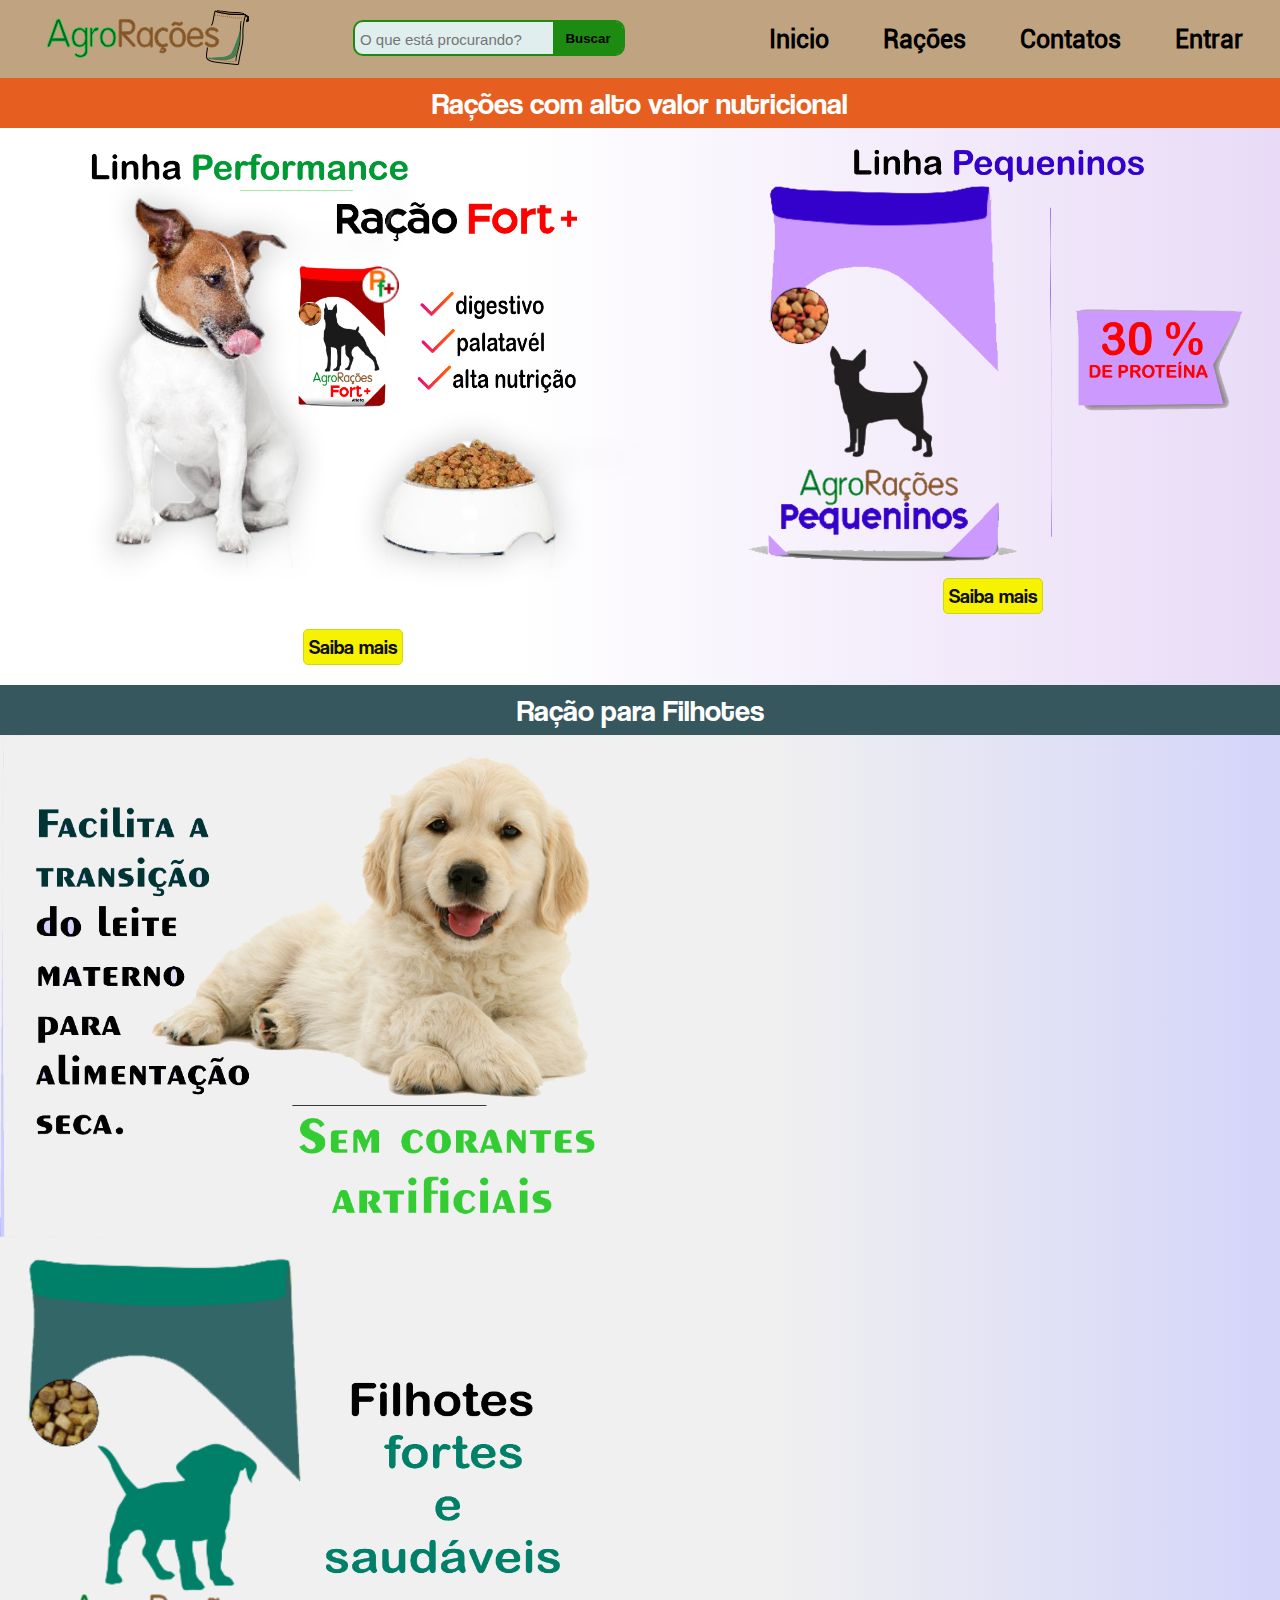
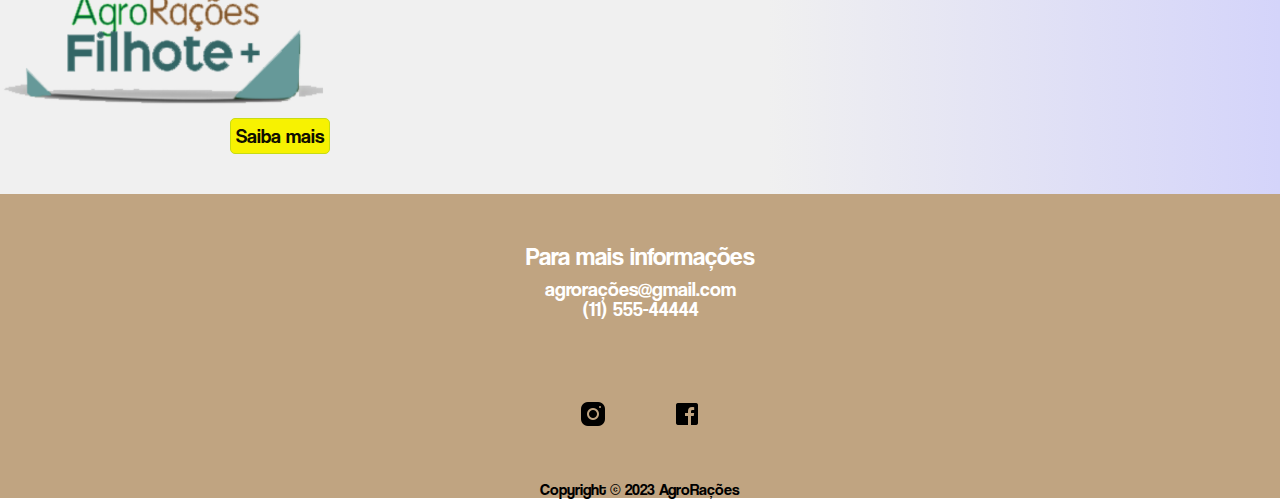
<file: index.html>
<!DOCTYPE html>
<html lang="pt-br">
<head>
    <meta charset="UTF-8">
    <meta http-equiv="X-UA-Compatible" content="IE=edge">
    <meta name="viewport" content="width=device-width, initial-scale=1.0">
    <link rel="stylesheet" href="estilos/cabeçalho.css">
    <link rel="stylesheet" href="estilos/principal.css">
    <link rel="stylesheet" href="estilos/reset.css">
    <title>Inicio</title>
</head>
<body>
<!-----------Cabeçalho-------------->
<header class="cabeçalho">
    <div class="logo-agrorações">
        <img src="imagens/logoagroraçoes.png" alt="Logo-Agro Rações">
    </div>
    <div id="divBusca">
        <input type="text" id="txtBusca" placeholder="O que está procurando?"/>
        <button id="btnBusca">Buscar</button>
     </div>
<!--Menu navegação desktop-->
    <div class="menu-nagevação">
        <nav>
            <a href="index.html">Inicio</a>
            <a href="#">Rações</a>
            <a href="#">Contatos</a>
            <a href="login.html">Entrar</a>
        </nav>  
    </div>     
<!---------Botão------->
<button onclick="animar()" id="btn-menu">
    <span class="linha"></span>
    <span class="linha"></span>
    <span class="linha"></span>
 </button>
<!--Menu navegação Mobile-->
    <div class="menu-mobile" id="menu-mobile">
        <nav>
            <a href="index.html">Inicio</a>
            <a href="#">Rações</a>
            <a href="#">Contatos</a>
            <a href="login.html">Entrar</a>
        </nav>  
    </div>
</header>
<!---------Pesquisa para Mobile-------->
<section class="section-pesquisa-menu"> 
    <div id="divBusca-mobile">
        <input type="text" id="txtBusca-mobile" placeholder="O que está procurando?"/>
        <button id="btnBusca-mobile">Buscar</button>
     </div>
</section>
<!----------------------PRINCIPAL------------------->
<section class="sessão-divulgação-martketing">
    <h1>Rações com alto valor nutricional</h1>
</section>
<main class="principal__container__2">
    <div class="imagens-1">
        <img src="imagens/linha-performance-ração.png" alt="ração linha performance" width="690px">
        <div class="botões-saiba-mais">
            <button class="botão-linhaperformance"><a href="altaperformance.html">Saiba mais</a></button>
         </div>
    </div>

    <div class="imagem-2">
        <img src="imagens/linha-pequeninos.png" alt="" width="560px">
        <div class="botões-saiba-mais">
            <button><a href="pequeninos.html">Saiba mais</a></button>
         </div>
    </div>
</main>
<!----------------PRINCIPAL RAÇÃO FILHOTES------------------->
<section class="sessão-ração-filhote">
    <div class="divulgação-ração-filhote-titulo">
        <h2>Ração para Filhotes</h2>
    </div>
</section>
<section class="rações-filhotes-principal__container">
    <div class="">
        <img src="imagens/divulgação-ração-filhote.png" alt="" width="660px">
    </div>
    <div class="ração-filhote-1">
        <img src="imagens/ração filhote-1.png" alt="" width="560px">
        <div class="botões-saiba-mais">
            <button class="botões-saiba-mais"><a href="filhotes.html">Saiba mais</a></button>
         </div>
    </div>
</section>
<!----------------Rodapé------------------->
<footer>
    <section class="informações">
        <h1>Para mais informações</h1>
        <div>
            <p>
                agrorações@gmail.com
            </p>
        </div>
        <div>
            <p>
                (11) 555-44444
            </p>
        </div>
    </section>
    <div class="redes-sociais-logo">
        <a href="#"><img src="imagens/icons8-instagram-30.png" alt=""></a>
        <a href="#"><img src="imagens/icons8-facebook-30.png" alt=""></a>
    </div>
    <div class="copyright">
        <p>Copyright © 2023 AgroRações </p>
    </div>
</footer>


<script src="java script/cabeçalho.js">

</script>

</body>
</html>
</file>
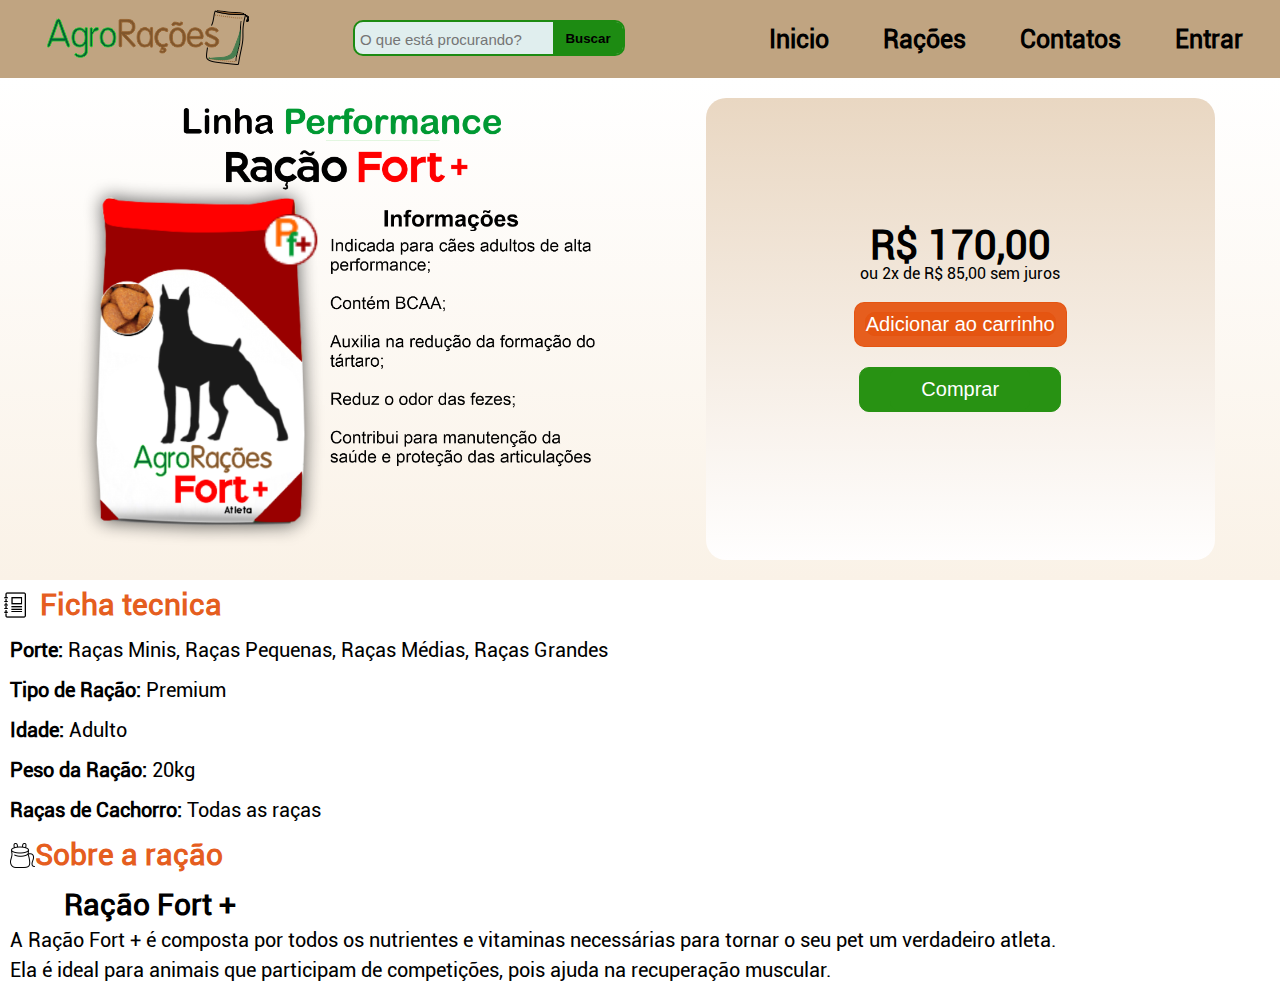
<file: altaperformance.html>
<!DOCTYPE html>
<html lang="pt-br">
<head>
    <meta charset="UTF-8">
    <meta http-equiv="X-UA-Compatible" content="IE=edge">
    <meta name="viewport" content="width=device-width, initial-scale=1.0">
    <title>Linha Alta Performance</title>
    <link rel="stylesheet" href="estilos/altaperformance.css">
    <link rel="stylesheet" href="estilos/cabeçalho.css">
    <link rel="stylesheet" href="estilos/reset.css">
</head>
<body>
    <!-----------Cabeçalho-------------->
<header class="cabeçalho">
    <div class="logo-agrorações">
        <img src="imagens/logoagroraçoes.png" alt="Logo-Agro Rações">
    </div>
    <div id="divBusca">
        <input type="text" id="txtBusca" placeholder="O que está procurando?"/>
        <button id="btnBusca">Buscar</button>
     </div>
<!--Menu navegação desktop-->
    <div class="menu-nagevação">
        <nav>
            <a href="index.html">Inicio</a>
            <a href="#">Rações</a>
            <a href="#">Contatos</a>
            <a href="login.html">Entrar</a>
        </nav>  
    </div>     
<!---------Botão------->
<button onclick="animar()" id="btn-menu">
    <span class="linha"></span>
    <span class="linha"></span>
    <span class="linha"></span>
 </button>
<!--Menu navegação Mobile-->
    <div class="menu-mobile" id="menu-mobile">
        <nav>
            <a href="index.html">Inicio</a>
            <a href="#">Rações</a>
            <a href="#">Contatos</a>
            <a href="login.html">Entrar</a>
        </nav>  
    </div>
</header>
<!---------Pesquisa para Mobile-------->
<section class="section-pesquisa-menu"> 
    <div id="divBusca-mobile">
        <input type="text" id="txtBusca-mobile" placeholder="O que está procurando?"/>
        <button id="btnBusca-mobile">Buscar</button>
     </div>
</section>
<!---------Informações Linha Alta Performance-------->
<section class="altaperformance__container">
    <div class="imagem__container">
        <img src="imagens/ração-performance-detalhes.png" alt="Ração fort + com informações" width="550px">
    </div>

    <div class="informaçõescompra__container">
         <div class="preço">
            <h1>R$ 170,00</h1>
            <p>ou 2x de R$ 85,00 sem juros</p>
        </div>

        <div class="botão-adicionaraocarrinho">
            <button><a href="#">Adicionar ao carrinho</a></button>
        </div>

        <div class="botão-comprar">
            <button><a href="#">Comprar</a></button>
        </div>
    </div>   
</section>
<!---------Informações Sobre o produto-------------->
<!---------Ficha tecnica-------------->
<section class="informações-sobreração__container">
    <div class="ficha-tecnica">
        <img src="imagens/ficha.png" alt="Logo ficha tecnica" width="30px">
        <h1>Ficha tecnica</h1>
    </div>
    <div class="ficha-tecnica-informaçõesadd">
        <p><strong>Porte:</strong> Raças Minis, Raças Pequenas, Raças Médias, Raças Grandes</p>
        <p><strong>Tipo de Ração:</strong> Premium</p>
        <p><strong>Idade:</strong> Adulto</p>
        <p><strong>Peso da Ração:</strong> 20kg</p>
        <p><strong>Raças de Cachorro:</strong> Todas as raças</p>
    </div>
</section>
<!---------Detalhes do produto-------------->
<section>
    <div class="detalhe-do-produto">
        <img src="imagens/iconeração.png" alt="Logo ficha tecnica" width="25px">
        <h1>Sobre a ração</h1>
    </div>
    <div class="sobre-afort">
        <h2>Ração Fort +</h2>
        <p>A <strong>Ração Fort + </strong>é composta por todos os nutrientes e vitaminas necessárias para tornar o seu pet um verdadeiro atleta.</p>
        <p>Ela é ideal para animais que participam de competições, pois ajuda na recuperação muscular.</p>
    </div>

</section>














<script src="java script/cabeçalho.js">

</script>
</body>
</html>
</file>
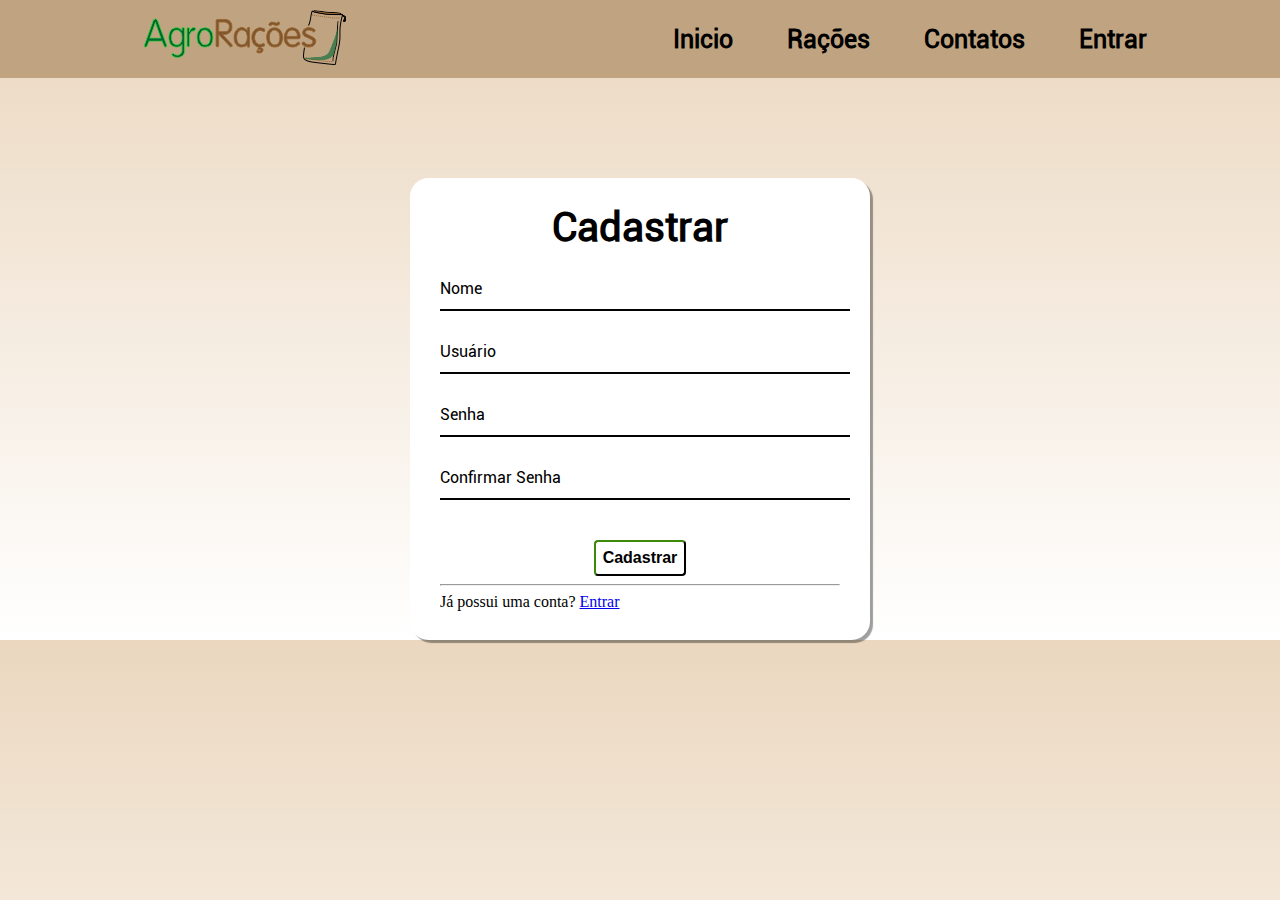
<file: cadastro.html>
<!DOCTYPE html>
<html lang="pt-br">
<head>
    <meta charset="UTF-8">
    <meta http-equiv="X-UA-Compatible" content="IE=edge">
    <meta name="viewport" content="width=device-width, initial-scale=1.0">
    <title>Cadastrar</title>
    <link rel="stylesheet" href="estilos/cadastro.css">
    <link rel="stylesheet" href="estilos/cabeçalho.css">
    <link rel="stylesheet" href="estilos/principal.css">
    <link rel="stylesheet" href="estilos/reset.css">
    <link rel="stylesheet" href="java script/cadastro.js">
</head>
<body>
    <!-----------Cabeçalho-------------->
<header class="cabeçalho">
    <div class="logo-agrorações">
        <img src="imagens/logoagroraçoes.png" alt="Logo-Agro Rações">
    </div>
<!--Menu navegação desktop-->
    <div class="menu-nagevação">
        <nav>
            <a href="index.html">Inicio</a>
            <a href="#">Rações</a>
            <a href="#">Contatos</a>
            <a href="login.html">Entrar</a>
        </nav>  
    </div>     
<!---------Botão------->
<button onclick="animar()" id="btn-menu">
    <span class="linha"></span>
    <span class="linha"></span>
    <span class="linha"></span>
 </button>
<!--Menu navegação Mobile-->
    <div class="menu-mobile" id="menu-mobile">
        <nav>
            <a href="index.html">Inicio</a>
            <a href="#">Rações</a>
            <a href="#">Contatos</a>
            <a href="login.html">Entrar</a>
        </nav>  
    </div>
</header>
<!----------Cadastro------->
<div class='container'>
    <div class='card'>
      <h1> Cadastrar </h1>
      
      <div id='msgError'></div>
      <div id='msgSuccess'></div>
      
              <div class="label-float">
                 <input type="text" id="nome" placeholder=" " required>
                 <label id="labelNome" for="nome">Nome</label>
              </div>
  
              <div class="label-float">
                 <input type="text" id="usuario" placeholder=" " required>
                 <label id="labelUsuario" for="usuario">Usuário</label>
              </div>
              
              <div class="label-float">
                 <input type="password" id="senha" placeholder=" " required>
                 <label id="labelSenha" for="senha">Senha</label>
                 <i id="verSenha" class="fa fa-eye" aria-hidden="true"></i>
                 
              </div>
  
              <div class="label-float">
                 <input type="password" id="confirmSenha" placeholder=" " required>
                 <label id="labelConfirmSenha" for="confirmSenha">Confirmar Senha</label>
                 <i id="verConfirmSenha" class="fa fa-eye" aria-hidden="true"></i>
              </div>
              
              <div class='justify-center'>
                 <button onclick='cadastrar()'>Cadastrar</button>
              </div>

              <hr>
              <div>
                <p>Já possui uma conta? <a href="login.html">Entrar</a></p>
              </div>
              
             
      
    </div>
    </div>








<script src="java script/cadastro.js"></script>
<script src="java script/cabeçalho.js"></script>
    
</body>
</html>
</file>
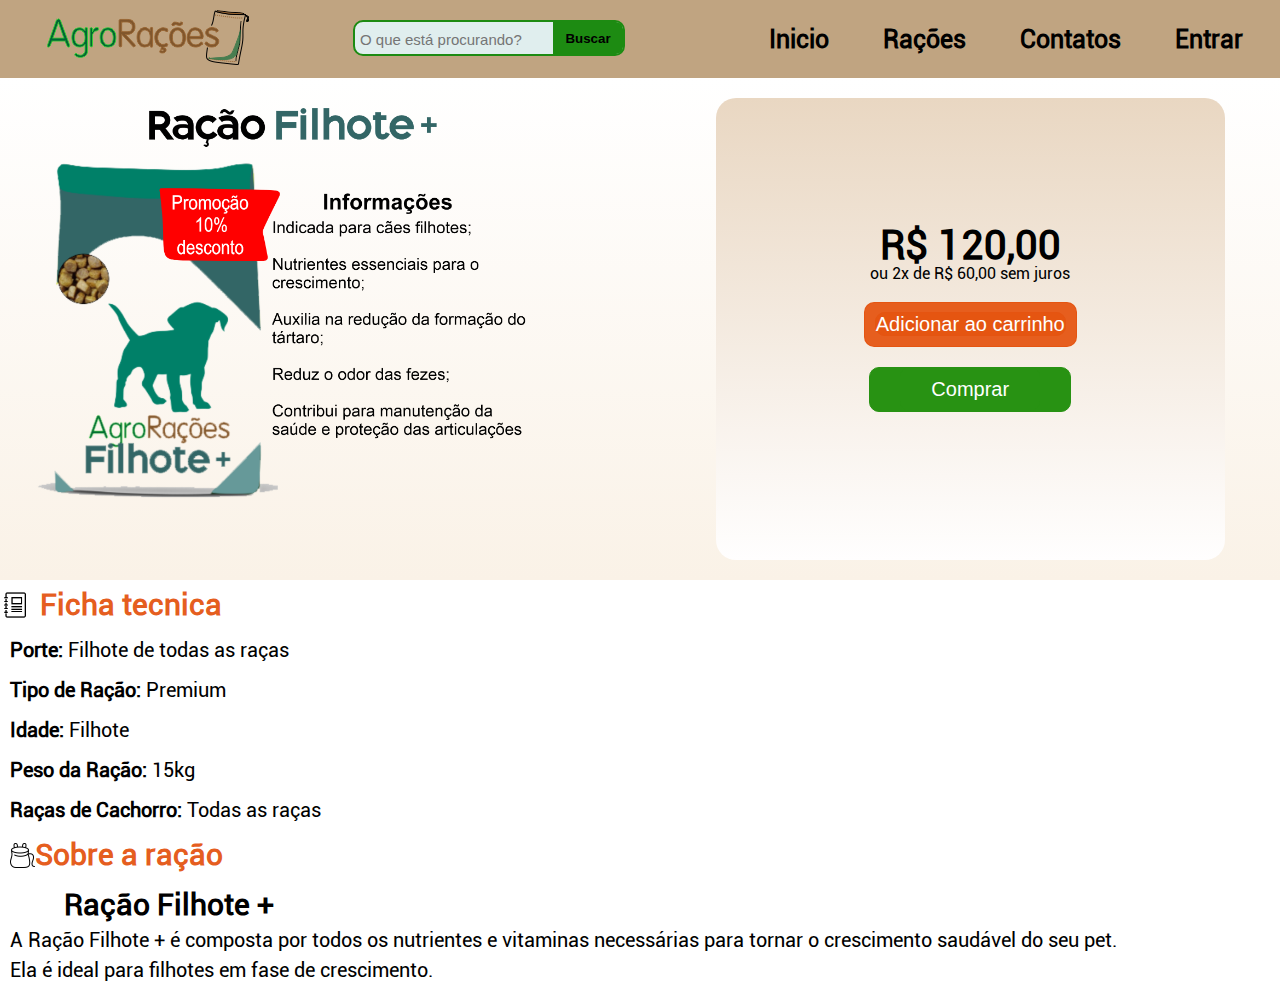
<file: filhotes.html>
<!DOCTYPE html>
<html lang="pt-br">
<head>
    <meta charset="UTF-8">
    <meta http-equiv="X-UA-Compatible" content="IE=edge">
    <meta name="viewport" content="width=device-width, initial-scale=1.0">
    <title>Ração Filhote</title>
    <link rel="stylesheet" href="estilos/altaperformance.css">
    <link rel="stylesheet" href="estilos/cabeçalho.css">
    <link rel="stylesheet" href="estilos/reset.css">
</head>
<body>
    <!-----------Cabeçalho-------------->
<header class="cabeçalho">
    <div class="logo-agrorações">
        <img src="imagens/logoagroraçoes.png" alt="Logo-Agro Rações">
    </div>
    <div id="divBusca">
        <input type="text" id="txtBusca" placeholder="O que está procurando?"/>
        <button id="btnBusca">Buscar</button>
     </div>
<!--Menu navegação desktop-->
    <div class="menu-nagevação">
        <nav>
            <a href="index.html">Inicio</a>
            <a href="#">Rações</a>
            <a href="#">Contatos</a>
            <a href="login.html">Entrar</a>
        </nav>  
    </div>     
<!---------Botão------->
<button onclick="animar()" id="btn-menu">
    <span class="linha"></span>
    <span class="linha"></span>
    <span class="linha"></span>
 </button>
<!--Menu navegação Mobile-->
    <div class="menu-mobile" id="menu-mobile">
        <nav>
            <a href="index.html">Inicio</a>
            <a href="#">Rações</a>
            <a href="#">Contatos</a>
            <a href="login.html">Entrar</a>
        </nav>  
    </div>
</header>
<!---------Pesquisa para Mobile-------->
<section class="section-pesquisa-menu"> 
    <div id="divBusca-mobile">
        <input type="text" id="txtBusca-mobile" placeholder="O que está procurando?"/>
        <button id="btnBusca-mobile">Buscar</button>
     </div>
</section>
<!---------Informações Linha Alta Performance-------->
<section class="altaperformance__container">
    <div class="imagem__container">
        <img src="imagens/filhote-detalhe-compra.png" alt="Ração fort + com informações" width="590px">
    </div>

    <div class="informaçõescompra__container">
         <div class="preço">
            <h1>R$ 120,00</h1>
            <p>ou 2x de R$ 60,00 sem juros</p>
        </div>

        <div class="botão-adicionaraocarrinho">
            <button><a href="#">Adicionar ao carrinho</a></button>
        </div>

        <div class="botão-comprar">
            <button><a href="#">Comprar</a></button>
        </div>
    </div>   
</section>
<!---------Informações Sobre o produto-------------->
<!---------Ficha tecnica-------------->
<section class="informações-sobreração__container">
    <div class="ficha-tecnica">
        <img src="imagens/ficha.png" alt="Logo ficha tecnica" width="30px">
        <h1>Ficha tecnica</h1>
    </div>
    <div class="ficha-tecnica-informaçõesadd">
        <p><strong>Porte:</strong> Filhote de todas as raças</p>
        <p><strong>Tipo de Ração:</strong> Premium</p>
        <p><strong>Idade:</strong> Filhote</p>
        <p><strong>Peso da Ração:</strong> 15kg</p>
        <p><strong>Raças de Cachorro:</strong> Todas as raças</p>
    </div>
</section>
<!---------Detalhes do produto-------------->
<section>
    <div class="detalhe-do-produto">
        <img src="imagens/iconeração.png" alt="Logo ficha tecnica" width="25px">
        <h1>Sobre a ração</h1>
    </div>
    <div class="sobre-afort">
        <h2>Ração Filhote +</h2>
        <p>A <strong>Ração Filhote + </strong>é composta por todos os nutrientes e vitaminas necessárias para tornar o crescimento saudável do seu pet.</p>
        <p>Ela é ideal para filhotes em fase de crescimento.</p>
    </div>

</section>














<script src="java script/cabeçalho.js"></script>
    
</body>
</html>
</file>
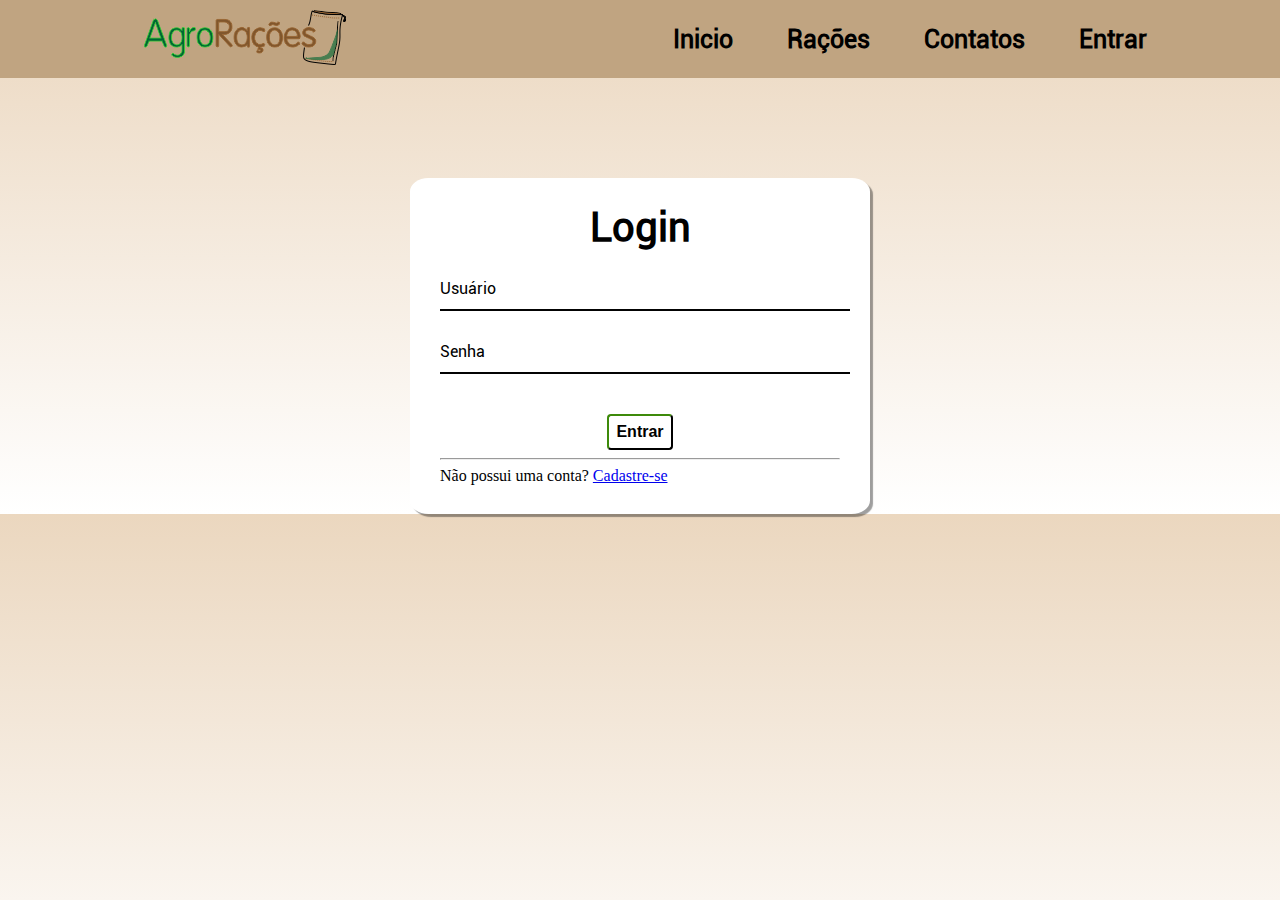
<file: login.html>
<!DOCTYPE html>
<html lang="pt-br">
<head>
    <meta charset="UTF-8">
    <meta http-equiv="X-UA-Compatible" content="IE=edge">
    <meta name="viewport" content="width=device-width, initial-scale=1.0">
    <title>Login</title>
    <link rel="stylesheet" href="estilos/cadastro.css">
    <link rel="stylesheet" href="estilos/cabeçalho.css">
    <link rel="stylesheet" href="estilos/principal.css">
    <link rel="stylesheet" href="estilos/reset.css">
    <link rel="stylesheet" href="java script/cadastro.js">
</head>
</head>
<body>
    <!-----------Cabeçalho-------------->
<header class="cabeçalho">
    <div class="logo-agrorações">
        <img src="imagens/logoagroraçoes.png" alt="Logo-Agro Rações">
    </div>
<!--Menu navegação desktop-->
    <div class="menu-nagevação">
        <nav>
            <a href="index.html">Inicio</a>
            <a href="#">Rações</a>
            <a href="#">Contatos</a>
            <a href="login.html">Entrar</a>
        </nav>  
    </div>     
<!---------Botão------->
<button onclick="animar()" id="btn-menu">
    <span class="linha"></span>
    <span class="linha"></span>
    <span class="linha"></span>
 </button>
<!--Menu navegação Mobile-->
    <div class="menu-mobile" id="menu-mobile">
        <nav>
            <a href="index.html">Inicio</a>
            <a href="#">Rações</a>
            <a href="#">Contatos</a>
            <a href="login.html">Entrar</a>
        </nav>  
    </div>
</header>
<!----------Login------->
<div class='container'>
    <div class='card'>
      <h1> Login </h1>
      
      <div id='msgError'></div>
      <div id='msgSuccess'></div>
      
              <div class="label-float">
                 <input type="text" id="usuario" placeholder=" " required>
                 <label id="labelUsuario" for="usuario">Usuário</label>
              </div>
              
              <div class="label-float">
                 <input type="password" id="senha" placeholder=" " required>
                 <label id="labelSenha" for="senha">Senha</label>
                 <i id="verSenha" class="fa fa-eye" aria-hidden="true"></i>
                 
              </div>
  
              
              <div class='justify-center'>
                 <button onclick='cadastrar()'>Entrar</button>
              </div>

              <hr>
              <div class="possui-conta">
                <p>Não possui uma conta? <a href="cadastro.html">Cadastre-se</a></p>
              </div>

  
      
    </div>
</div>


<script src="java script/login.js"></script>
<script src="java script/cabeçalho.js"></script>
    



    
</body>
</html>
</file>
<file: estilos/cabeçalho.css>
:root{
  --cor-principal: #1d8b12;
  --fonte-roboto: Roboto;
  --cor-marrom: rgb(192, 164, 129);
}

@font-face {
  font-family: Roboto;
  src: url(../fontes/Roboto-Regular.ttf);
}
/*cabeçalho*/
header{
 
  background-color: var(--cor-marrom);

}
.cabeçalho{
  display: flex;
  flex-direction: row;
  justify-content: space-around;

}
.menu-nagevação{
  display: flex;
  justify-content: center;
  align-items: center;
}
.cabeçalho img{
  padding: 10px;
}
.cabeçalho #divBusca{
  margin: 20px;
}
/*------Botão-----*/
#btn-menu{
  width: 50px;
  height: 50px;
  border:  2px solid #1d8b12;
  border-radius: 8px;
  background: transparent;
  cursor: pointer;
  display: none;
}

.linha{
  width: 30px;
  height: 4px;
  background-color: #18750f;
  display: block;
  position: relative;
  transform-origin: center;
  transition: 0.3s;
}
#btn-menu.ativar .linha:nth-child(1){
  transform: translateY(8px) rotate(-45deg);
  background-color: rgb(131, 95, 28);

}
#btn-menu.ativar .linha:nth-child(3){
  transform: translateY(-6px) rotate(+45deg);
  background-color: rgb(131, 95, 28);

}
#btn-menu.ativar .linha:nth-child(2){
  width: 0;
}


.menu-nagevação a{
  padding-left: 2em;
  text-decoration: none;
  font-family: var(--fonte-roboto);
  font-size: 25px;
  font-weight: bold;
  color: black;
  
}
.menu-nagevação a:hover{
  color: var(--cor-principal);
}
/*Menu navegação Mobile*/
.menu-mobile{
  background-color: #0d5506f5;
  display: flex;
  position: absolute;
  top: 78px;
  left: 0;
  width: 100%;
  height: 0vh;
  visibility: hidden;
  transition: 0.5s;
  overflow: hidden;

}
.menu-mobile a{
  display: block;
  color: rgb(255, 255, 255);
  font-family: var(--fonte-roboto);
  text-decoration: none;
  padding: 20px 30px;
  font-size: 20px;
  font-weight: bold;

}
.menu-mobile a:hover{
  color: rgb(224, 107, 11);

}

/*Botão busca mobile*/
#divBusca-mobile{
  display: none;
}
/*Botão buscar*/
#divBusca, #divBusca-mobile{
    background-color:#E0EEEE;
    border:solid 2px var(--cor-principal);
    border-radius:10px;
    width:268px;
    height:32px;
  }
  
  #txtBusca, #txtBusca-mobile{
    float:left;
    background-color:transparent;
    padding-left:5px;
    font-size: 15px;
    border:none;
    height:32px;
    width:191px;
  }
  
  #btnBusca, #btnBusca-mobile{
    border:none;
    float:left;
    height: 32px;
    border-radius:0 7px 7px 0;
    width:70px;
    font-weight:bold;
    background:var(--cor-principal);
  }
  @media (max-width: 1000px){
    /*----pesquisa----*/
    #divBusca{
      display: none;
    }
    #divBusca-mobile{
      display: block;
    }
    .section-pesquisa-menu{
      display: flex;
      justify-content: space-around;
      padding-top: 5px;
    }
    .cabeçalho{
      display: flex;
      justify-content: space-between;
      
    }
    .menu-nagevação{
      display: none;
    }
    .menu-mobile{
      display: block;
    }
    #btn-menu{
      display: block;
      margin: 10px;
    }
    .linha{
      margin: 3px;
    }

    .menu-mobile.abrir{
      visibility: visible;
      height: calc(100vh - 79px);
      
    }

    #btnBusca-mobile{
      display: none;
    }
  }
</file>
<file: estilos/principal.css>
:root{
    --cor-divulgação: rgb(255, 255, 255);
    --tamanho-fonte-divulgação: 30px;
    --cor-principal: #1d8b12;
     --fonte-roboto: Roboto;
    --cor-marrom: rgb(192, 164, 129);
      
}
@font-face {
    font-family: Coolvetica;
    src: url(../fontes/coolvetica\ rg.otf);
}

/*DIVULGAÇÕES*/
.sessão-divulgação-martketing{
    background-color: rgba(228, 84, 17, 0.938);
    text-align: center;
    
}
.sessão-divulgação-martketing h1{
   padding:  10px;
   color: var(--cor-divulgação);
   font-size: var(--tamanho-fonte-divulgação);
   font-family: Coolvetica;

}
/*Principal*/
.principal__container__2{
    background: linear-gradient( to right, white 40%,#e9dbf7);
    display: flex;
    justify-content: space-around;
    flex-direction: row;
    flex-wrap: wrap;
}

.principal__container__2 button, .rações-filhotes-principal__container button{
    background-color: rgb(247, 242, 1);
    padding: 5px;
    border: 1px solid rgb(199, 219, 21);
    border-radius: 5px;
    
}
.principal__container__2 button a,.rações-filhotes-principal__container button a{
    text-decoration: none;
    font-family: Coolvetica;
    font-size: 20px;
    color: rgba(0, 0, 0, 0.938)

}
.botões-saiba-mais{
    display: flex;
    justify-content: center;
    align-items: center;
    margin-bottom: 20px;
}
.sessão-ração-filhote{
    background-color: rgba(41, 76, 82, 0.938);
    text-align: center;
   
}
.sessão-ração-filhote h2{
    padding:  10px;
   color: var(--cor-divulgação);
   font-size: var(--tamanho-fonte-divulgação);
   font-family: Coolvetica;


}
.rações-filhotes-principal__container{
    display: flex;
    flex-wrap: wrap;
    flex-direction: row;
    justify-content: space-between;
    background: linear-gradient( to right, #f0f0f0 60%,#d4d4fa);
}
.ração-filhote-1{
    margin-right: 5%;   
}
/*Informações Redes Sociais*/
.informações h1{
    font-size: 25px;
    padding-bottom: 10px;
}
.informações{
    background-color: var(--cor-marrom);
    color: white;
    text-align: center;
    padding: 50px;
    font-size: 20px;
    font-family: Coolvetica;
}
.redes-sociais_container{
    text-align: center;
    background-color: var(--cor-marrom);

}
.redes-sociais_container img{
    padding: 10px;
}
footer{
    padding-top: 20px;
    background-color: var(--cor-marrom);
    text-align: center;
    
}
footer p{
    font-family: Coolvetica;
    
}
.redes-sociais-logo img{
    margin:  30px;
 }
.copyright{
    margin-top: 20px;
}


@media (max-width: 1000px){
    .sessão-divulgação-martketing{
        margin-top: 5px;
        margin-bottom: 10px;}
    .divulgação-ração-filhote-titulo h2{
            margin-top: 5px;
        }

    .botões-saiba-mais{
        display: flex;
        justify-content: center;
        margin-bottom: 8px;
    }
    .sessão-divulgação-martketing h1{
        font-size: 25px;}
    .principal__container__2 img, .rações-filhotes-principal__container img{
        width: 400px;
    }
    .informações h1{
        padding-bottom: 10px;

    }
    .redes-sociais-logo img{
       margin:  30px;
    }
    .copyright{
        margin-top: 20px;
    }

}
@media (max-width: 400px){
    .sessão-divulgação-martketing{
        margin-top: 5px;
        margin-bottom: 10px;}
    .divulgação-ração-filhote-titulo h2{
         margin-top: 5px;
        }

    .botões-saiba-mais{
        display: flex;
        justify-content: center;   
    }
    .sessão-divulgação-martketing h1{
        font-size: 25px;}
    .principal__container__2 img, .rações-filhotes-principal__container img{
        width: 320px;
        display: flex;
        justify-content: center;
    }
    .rações-filhotes-principal__container{
        display: flex;
        justify-content: center;

    }
    .redes-sociais-logo img{
        margin:  30px;
     }
    .informações h1{
        padding-bottom: 10px;

    }
    .copyright{
        margin-top: 20px;
    }
}
@media (max-width: 300px){
    .sessão-divulgação-martketing{
        margin-top: 5px;
        margin-bottom: 10px;}
    .divulgação-ração-filhote-titulo h2{
        margin-top: 5px;
    }

    .botões-saiba-mais{
        display: flex;
        justify-content: center;
    }
    .sessão-divulgação-martketing h1{
        font-size: 20px;}
    .principal__container__2 img, .rações-filhotes-principal__container img{
        width: 300px;
        display: flex;
        justify-content: center;
    }
    .rações-filhotes-principal__container{
        display: flex;
        justify-content: center;

        
    }
    .redes-sociais-logo img{
        margin:  30px;
     }
    .informações h1{
        
        padding-bottom: 10px;

    }
    .copyright{
        margin-top: 20px;
    }
}
</file>
<file: estilos/altaperformance.css>
:root{
    --fonteprincipal: Roboto;
}

@font-face {
    font-family: Roboto;
    src: url(../fontes/Roboto-Regular.ttf);
  }

.altaperformance__container{
    display: flex;
    justify-content: space-around;
    flex-wrap: wrap;
    background: linear-gradient(white, rgb(250, 242, 231));

}
.imagem__container{
    margin-top: 30px;
}
.informaçõescompra__container{
    margin: 20px;
    padding: 10%;
    border-radius: 20px;
    background: linear-gradient(rgb(233, 215, 194), rgb(255, 254, 254));
}
.preço{
    display: flex;
    justify-content: center;
    flex-direction: column;
    text-align: center;
}
.preço h1{
    font-size: 40px;
    font-family: var(--fonteprincipal);
    font-weight: bold;
}
.preço p{
    font-family: var(--fonteprincipal);
}
/*Botões*/
.informaçõescompra__container button{
    padding: 10px;
    
}

.botão-comprar button, .botão-comprar button a{
    border: 1px solid rgb(40, 146, 19);
    background-color: rgb(40, 146, 19);
    border-radius: 10px;
    color: white;
    text-decoration: none;
    font-size: 20px;
    padding: 10px 30px 10px 30px;
}
.botão-adicionaraocarrinho button, .botão-adicionaraocarrinho a{
    border: 1px solid rgb(228, 84, 17, 0.938);
    background-color: rgb(228, 84, 17, 0.938);
    border-radius: 10px;
    color: white;
    text-decoration: none;
    font-size: 20px;
    
}
.botão-adicionaraocarrinho a:hover{
    color: black;
    transition: 0.4s;
    font-weight: bold;

}
.botão-comprar a:hover{
    color: black;
    transition: 0.4s;
    font-weight: bold;

}
.botão-adicionaraocarrinho, .botão-comprar{
    margin: 20px;
    display: flex;
    justify-content: center;

}
/*Informações Sobre o produto*/
/*Ficha tecnica*/
.ficha-tecnica, .detalhe-do-produto{
    display: flex;
    justify-content: start;
    flex-direction: row;
    align-items: center;
}
.ficha-tecnica h1, .detalhe-do-produto{
    font-weight: bold;
    color:rgb(228, 84, 17, 0.938);
    font-size: 30px;
    font-family: var(--fonteprincipal);
    margin: 10px;
}
.ficha-tecnica-informaçõesadd p{
    font-size: 20px;
    font-family: var(--fonteprincipal);
    padding: 10px;
}
.ficha-tecnica-informaçõesadd strong{
    font-weight: bold;
}
/*Detalhe do produto*/
.sobre-afort{
    margin-top: 20px;
}
.sobre-afort h2{
    padding-left: 5%;
    font-size: 30px;
    font-weight: bold;
    font-family: var(--fonteprincipal);
}
.sobre-afort p{
    font-size: 20px;
    font-family: var(--fonteprincipal);
    margin: 10px;
}






@media (max-width: 1000px){
    .imagem__container img{
        width: 360px;
    }

}

@media (max-width: 300px){
    .imagem__container img{
        width: 300px;
    }
    .botão-adicionaraocarrinho a{
        font-size: 18px;
    }

    
}
</file>
<file: estilos/cadastro.css>
@font-face {
    font-family: Roboto;
    src: url(../fontes/Roboto-Regular.ttf);
  }
/*Cadastro*/
body {
    background: linear-gradient(rgb(235, 215, 191), white)
  
  }
  
  .container {
    display: flex;
    justify-content: center;
    width: 100%;
    margin-top: 100px;
    
  }
  
  .card {
    background-color: #ffffff;
    padding: 30px;
    border-radius: 4%;
    box-shadow: 3px 3px 1px 0px #00000060;
    width: 400px;
  }
  
  h1{
    font-family: Roboto;
    text-align: center;
    margin-bottom: 20px;
    color: #000000

  }
  .label-float{
    font-family: Roboto;

  }
  .container h1{
    font-family: Roboto;
    font-size: 40px;
    font-weight: bold;

  }
  
  .label-float input{
    width: 100%;
    padding: 5px 5px;
    display: inline-block;
    border: 0;
    border-bottom: 2px solid #030303;
    background-color: transparent;
    outline: none;
    min-width: 180px;
    font-size: 16px;
    transition: all .3s ease-out;
    border-radius: 0;
    
  }
  
  .label-float{
    position: relative;
    padding-top: 13px;
    margin-top: 5%;
    margin-bottom: 5%;
  }
  
  .label-float input:focus{
    border-bottom: 2px solid #04360d;
  }
  
  .label-float label{
    color: #000000;
    pointer-event: none;
    position: absolute;
    top: 0;
    left: 0;
    margin-top: 13px;
    transition: all .3s ease-out;
  }
  
  .label-float input:focus + label,
  .label-float input:valid + label{
    font-size: 13px;
    margin-top: 0;
    color: #38a05b
  }
  
  button{
    background-color: transparent;
    border-color: #183604;
    color: #000000;
    padding: 7px;
    font-weight: bold;
    font-size: 12pt;
    margin-top: 20px;
    border-radius: 4px;
    cursor: pointer;
    outline: none;
    transition: all .4s ease-out;
  }
  
  button:hover{
    background-color: #0f4908;
    color: #ffffff;
  }
  
  .justify-center{
    display: flex;
    justify-content: center;
  }
  
  .fa-eye{
    position: absolute;
    top: 15px;
    right: 10px;
    cursor: pointer;
    color: #0d009c;
  }
  
  #msgError{
    text-align: center;
    color: #ff0000;
    background-color: #ffbbbb;
    padding: 10px;
    border-radius: 4px;
    display: none;
  }
  
  #msgSuccess{
    text-align: center;
    color: #00bb00;
    background-color: #bbffbe;
    padding: 10px;
    border-radius: 4px;
    display: none;
  }
</file>
